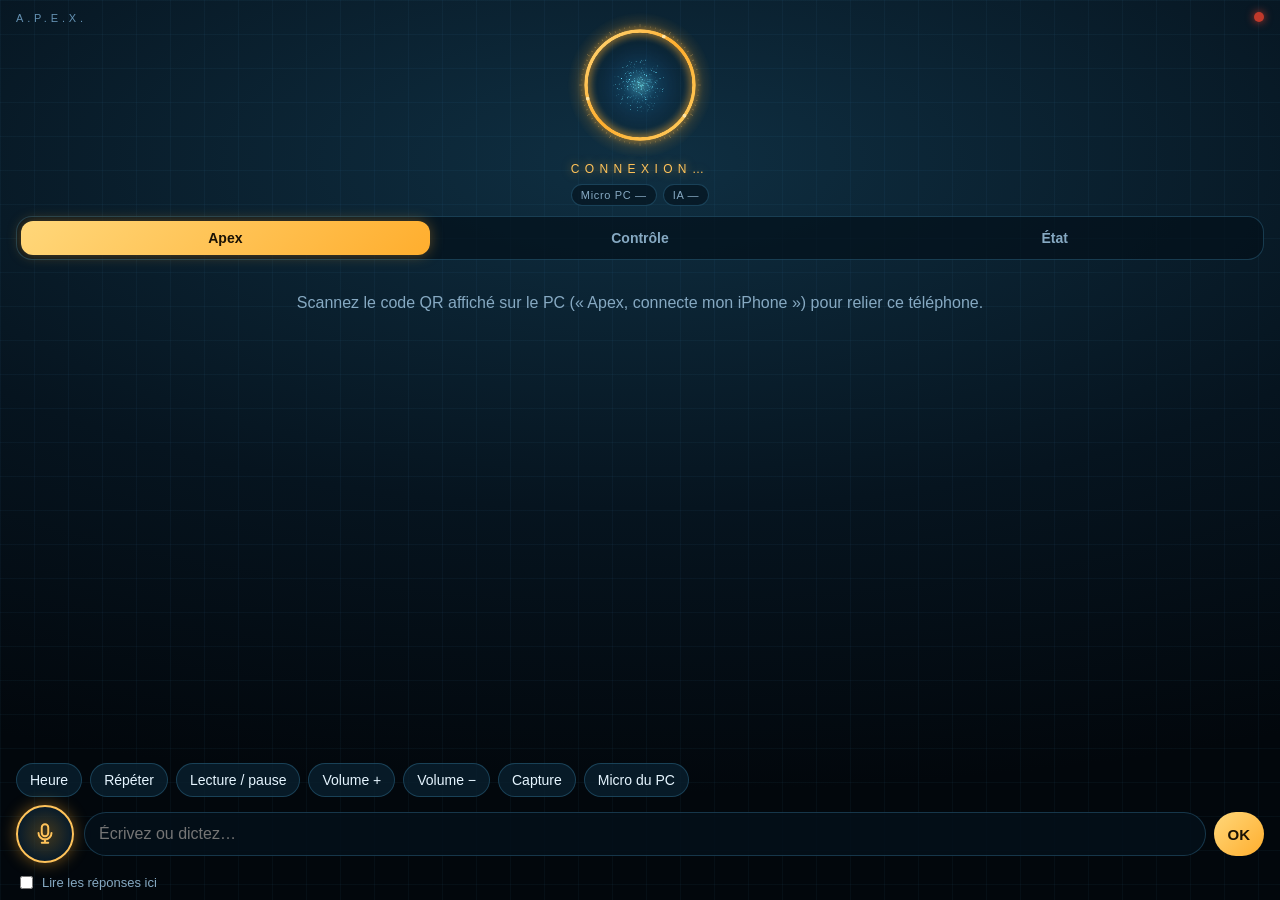
<file: jarvis/hud/mobile.html>
<!doctype html>
<html lang="fr">
<head>
<meta charset="utf-8">
<meta name="viewport" content="width=device-width, initial-scale=1, viewport-fit=cover">
<meta name="apple-mobile-web-app-capable" content="yes">
<meta name="apple-mobile-web-app-status-bar-style" content="black-translucent">
<meta name="apple-mobile-web-app-title" content="Apex">
<meta name="theme-color" content="#06141f">
<title>Apex</title>
<style>
  :root {
    --bg: #06141f; --panel: rgba(10, 32, 48, 0.78); --line: rgba(90, 200, 255, 0.22);
    --cyan: #6fe6ff; --gold: #ffc35a; --text: #e6f5ff; --muted: #86a9c2;
  }
  * { box-sizing: border-box; -webkit-tap-highlight-color: transparent; }
  html, body { margin: 0; height: 100%; background: var(--bg); color: var(--text);
    font-family: -apple-system, "SF Pro Text", "Segoe UI", sans-serif; overscroll-behavior: none; }
  body { display: flex; flex-direction: column; padding: env(safe-area-inset-top) 16px env(safe-area-inset-bottom);
    background:
      linear-gradient(rgba(90, 190, 255, 0.045) 1px, transparent 1px) 0 0 / 34px 34px,
      linear-gradient(90deg, rgba(90, 190, 255, 0.045) 1px, transparent 1px) 0 0 / 34px 34px,
      radial-gradient(120% 70% at 50% 18%, #0f2f42 0%, #06141f 55%, #02070c 100%); }
  .hero { position: relative; display: flex; flex-direction: column; align-items: center; padding: 10px 0 2px; }
  .hero canvas { width: 150px; height: 150px; transition: width 0.3s, height 0.3s; }
  .brand { position: absolute; top: 12px; left: 0; font-size: 11px; letter-spacing: 0.35em; color: rgba(150, 210, 255, 0.65); }
  .dot { position: absolute; top: 12px; right: 0; width: 10px; height: 10px; border-radius: 50%; background: #c0392b; box-shadow: 0 0 8px #c0392b; }
  .dot.on { background: #2ecc71; box-shadow: 0 0 8px #2ecc71; }
  #state { margin-top: 2px; font-size: 12px; letter-spacing: 0.45em; color: var(--gold); text-transform: uppercase;
    text-shadow: 0 0 10px rgba(255, 170, 40, 0.6); }
  #chat { flex: 1; overflow-y: auto; padding: 10px 0 12px; display: flex; flex-direction: column; gap: 8px; }
  .msg { max-width: 86%; padding: 10px 13px; border-radius: 16px; line-height: 1.38; font-size: 16px; white-space: pre-wrap; word-wrap: break-word;
    animation: pop 0.25s ease-out; }
  @keyframes pop { from { opacity: 0; transform: translateY(6px); } }
  .user { align-self: flex-end; background: rgba(60, 170, 255, 0.2); border: 1px solid rgba(111, 230, 255, 0.35); border-bottom-right-radius: 4px; }
  .jarvis { align-self: flex-start; background: var(--panel); border: 1px solid rgba(255, 195, 90, 0.35); border-bottom-left-radius: 4px;
    box-shadow: 0 0 18px rgba(255, 170, 40, 0.08); }
  .msg b { display: block; font-size: 10px; letter-spacing: 0.25em; margin-bottom: 3px; }
  .jarvis b { color: var(--gold); } .user b { color: var(--cyan); }
  .confirm { align-self: stretch; display: flex; gap: 10px; }
  .confirm button { flex: 1; padding: 14px; border-radius: 14px; font-size: 17px; font-weight: 700; border: 0; }
  .confirm .yes { background: linear-gradient(135deg, #ffd77a, #ffae2e); color: #1a1205; }
  .confirm .no { background: var(--panel); color: var(--text); border: 1px solid var(--line); }
  .quick { display: flex; gap: 8px; overflow-x: auto; padding: 2px 0 8px; scrollbar-width: none; }
  .quick button { flex: none; border: 1px solid var(--line); background: var(--panel); color: var(--text);
    border-radius: 18px; padding: 8px 13px; font-size: 14px; }
  .bar { display: flex; gap: 10px; align-items: center; padding-bottom: 10px; }
  .mic { flex: none; width: 58px; height: 58px; border-radius: 50%; border: 2px solid var(--gold);
    background: radial-gradient(circle, rgba(255, 200, 80, 0.25), rgba(10, 30, 45, 0.9) 70%); color: var(--gold);
    box-shadow: 0 0 16px rgba(255, 170, 40, 0.45); display: grid; place-items: center; }
  .mic svg { width: 26px; height: 26px; fill: none; stroke: currentColor; stroke-width: 1.8; stroke-linecap: round; }
  .mic.rec { color: #1a1205; background: linear-gradient(135deg, #ffd77a, #ff9d1e); animation: rec 1s ease-in-out infinite; }
  @keyframes rec { 50% { box-shadow: 0 0 34px rgba(255, 170, 40, 0.95); } }
  form { flex: 1; display: flex; gap: 8px; min-width: 0; }
  input[type=text] { flex: 1; min-width: 0; border: 1px solid var(--line); background: rgba(4, 16, 26, 0.85); color: var(--text);
    border-radius: 22px; padding: 12px 14px; font-size: 16px; outline: none; }
  input[type=text]:focus { border-color: var(--cyan); }
  .send { border: 0; border-radius: 22px; padding: 0 14px; font-size: 15px; font-weight: 600; color: #1a1205;
    background: linear-gradient(135deg, #ffd77a, #ffae2e); }
  .opts { display: flex; justify-content: space-between; align-items: center; font-size: 13px; color: var(--muted); padding-bottom: 8px; }
  .opts label { display: flex; align-items: center; gap: 6px; }
  .opts a { color: var(--cyan); }
  details { margin: 0 0 10px; border: 1px solid var(--line); border-radius: 14px; background: var(--panel); padding: 10px 14px; font-size: 14px; color: var(--muted); }
  summary { color: var(--text); font-weight: 600; }
  details ol { padding-left: 18px; line-height: 1.5; }
  code { display: block; word-break: break-all; color: var(--cyan); background: rgba(0, 0, 0, 0.3); padding: 8px; border-radius: 8px; margin: 6px 0; font-size: 12px; }
  .alarm { position: fixed; inset: 0; z-index: 10; display: flex; flex-direction: column; align-items: center; justify-content: center; gap: 18px;
    background: rgba(2, 8, 14, 0.9); padding: 30px; text-align: center; }
  .alarm[hidden] { display: none; }
  .alarm .bell { font-size: 64px; animation: ring 0.5s ease-in-out infinite alternate; }
  @keyframes ring { from { transform: rotate(-14deg); } to { transform: rotate(14deg); } }
  .alarm p { font-size: 22px; line-height: 1.4; margin: 0; }
  .alarm button { padding: 14px 40px; border-radius: 16px; border: 0; font-size: 18px; font-weight: 700;
    background: linear-gradient(135deg, #ffd77a, #ffae2e); color: #1a1205; }
  .toast { position: fixed; left: 16px; right: 16px; bottom: calc(110px + env(safe-area-inset-bottom)); z-index: 5; padding: 12px 14px;
    border-radius: 12px; background: rgba(8, 26, 40, 0.97); border: 1px solid var(--line); font-size: 14px; color: var(--text); }
  .toast[hidden] { display: none; }
  #locked { display: none; padding: 30px 0; text-align: center; color: var(--muted); }
  .chips { display: flex; gap: 6px; justify-content: center; flex-wrap: wrap; margin-top: 8px; }
  .chip { font-size: 11px; letter-spacing: 0.06em; padding: 4px 9px; border-radius: 999px; border: 1px solid var(--line);
    background: rgba(6, 22, 34, 0.75); color: var(--muted); }
  .chip[hidden] { display: none; }
  .chip.ok { color: #8ff0b0; border-color: rgba(46, 204, 113, 0.4); }
  .chip.warn { color: var(--gold); border-color: rgba(255, 195, 90, 0.45); }
  .tabs { display: flex; gap: 6px; margin: 8px 0 4px; padding: 4px; border-radius: 16px; background: rgba(4, 16, 26, 0.7); border: 1px solid var(--line); }
  .tabs button { flex: 1; border: 0; background: none; color: var(--muted); padding: 9px 0; border-radius: 12px; font-size: 14px; font-weight: 600; }
  .tabs button.on { color: #1a1205; background: linear-gradient(135deg, #ffd77a, #ffae2e); box-shadow: 0 0 14px rgba(255, 170, 40, 0.35); }
  .pane { display: none; flex: 1; min-height: 0; flex-direction: column; }
  .pane.on { display: flex; }
  .scroll { flex: 1; overflow-y: auto; padding: 8px 0 14px; }
  .group { margin: 8px 0 14px; }
  .group h3 { margin: 0 0 8px; font-size: 11px; letter-spacing: 0.3em; color: var(--gold); font-weight: 600; text-transform: uppercase; }
  .tiles { display: grid; grid-template-columns: repeat(3, 1fr); gap: 8px; }
  .tile { display: flex; flex-direction: column; align-items: center; justify-content: center; gap: 6px; min-height: 78px; padding: 10px 4px;
    border-radius: 16px; border: 1px solid var(--line); background: var(--panel); color: var(--text); font-size: 12.5px; line-height: 1.2; text-align: center;
    transition: transform 0.12s ease, border-color 0.2s; }
  .tile i { font-style: normal; font-size: 22px; }
  .tile:active { transform: scale(0.94); border-color: var(--gold); box-shadow: 0 0 16px rgba(255, 170, 40, 0.35); }
  .tile.danger { border-color: rgba(255, 120, 110, 0.35); }
  .card { border: 1px solid var(--line); border-radius: 16px; background: var(--panel); padding: 14px; margin-bottom: 10px; }
  .row { display: flex; justify-content: space-between; align-items: center; gap: 12px; padding: 7px 0; border-bottom: 1px solid rgba(90, 200, 255, 0.08); font-size: 15px; }
  .row:last-child { border-bottom: 0; }
  .row span:first-child { color: var(--muted); }
  .row span:last-child { text-align: right; overflow-wrap: anywhere; }
  .meter { height: 6px; border-radius: 3px; background: rgba(90, 200, 255, 0.12); overflow: hidden; margin-top: 4px; }
  .meter div { height: 100%; width: 0; background: linear-gradient(90deg, var(--cyan), var(--gold)); transition: width 0.6s; }
  .gauges { display: grid; grid-template-columns: repeat(3, 1fr); gap: 10px; }
  .gauge { text-align: center; font-size: 12px; color: var(--muted); }
  .gauge b { display: block; font-size: 22px; color: var(--text); font-weight: 600; }
  .empty { color: var(--muted); font-size: 14px; }
  .rem { display: flex; justify-content: space-between; gap: 10px; padding: 8px 0; border-bottom: 1px solid rgba(90, 200, 255, 0.08); }
  .rem:last-child { border-bottom: 0; }
  .rem b { color: var(--gold); font-variant-numeric: tabular-nums; }
  .compose { display: flex; flex-direction: column; gap: 8px; }
  .compose input, .compose textarea { border: 1px solid var(--line); background: rgba(4, 16, 26, 0.85); color: var(--text);
    border-radius: 12px; padding: 11px 12px; font-size: 16px; outline: none; font-family: inherit; }
  .compose textarea { min-height: 70px; resize: vertical; }
  .wide { width: 100%; padding: 12px; border-radius: 14px; border: 0; font-size: 16px; font-weight: 700; color: #1a1205;
    background: linear-gradient(135deg, #ffd77a, #ffae2e); }
  .hero.small canvas { width: 92px; height: 92px; }
</style>
</head>
<body>
  <section class="hero">
    <span class="brand">A.P.E.X.</span>
    <span id="dot" class="dot" title="Connexion au PC"></span>
    <canvas id="orb" width="336" height="336" aria-hidden="true"></canvas>
    <div id="state">connexion…</div>
    <div class="chips">
      <span class="chip" id="c-mic">Micro PC —</span>
      <span class="chip" id="c-ai">IA —</span>
      <span class="chip" id="c-bat" hidden>—</span>
    </div>
  </section>

  <nav class="tabs" role="tablist">
    <button type="button" class="on" data-tab="talk">Apex</button>
    <button type="button" data-tab="ctrl">Contrôle</button>
    <button type="button" data-tab="info">État</button>
  </nav>

  <div id="locked">Scannez le code QR affiché sur le PC (« Apex, connecte mon iPhone ») pour relier ce téléphone.</div>

  <section class="pane on" id="p-talk">
  <main id="chat" class="scroll" aria-live="polite"></main>

  <div class="quick">
    <button type="button" data-cmd="Quelle heure est-il ?">Heure</button>
    <button type="button" data-action="repeat">Répéter</button>
    <button type="button" data-action="media">Lecture / pause</button>
    <button type="button" data-cmd="Monte le volume">Volume +</button>
    <button type="button" data-cmd="Baisse le volume">Volume −</button>
    <button type="button" data-cmd="Capture d'écran">Capture</button>
    <button type="button" data-action="toggle_listening">Micro du PC</button>
  </div>
  <div class="bar">
    <button id="mic" class="mic" type="button" aria-label="Parler à Apex">
      <svg viewBox="0 0 24 24"><rect x="9" y="3" width="6" height="11" rx="3"></rect><path d="M6 11a6 6 0 0 0 12 0"></path><path d="M12 17v3M9 20h6"></path></svg>
    </button>
    <form id="form" autocomplete="off">
      <input id="text" type="text" placeholder="Écrivez ou dictez…" enterkeyhint="send">
      <button class="send" type="submit">OK</button>
    </form>
  </div>
  <div class="opts">
    <label><input id="speak" type="checkbox"> Lire les réponses ici</label>
    <a id="secure" href="#" hidden>Activer le micro</a>
  </div>
  </section>

  <section class="pane" id="p-ctrl"><div class="scroll">
    <div class="group"><h3>Média</h3><div class="tiles">
      <button type="button" class="tile" data-action="media"><i>⏯️</i>Lecture / pause</button>
      <button type="button" class="tile" data-cmd="Chanson suivante"><i>⏭️</i>Suivant</button>
      <button type="button" class="tile" data-cmd="Chanson précédente"><i>⏮️</i>Précédent</button>
      <button type="button" class="tile" data-cmd="Monte le volume"><i>🔊</i>Volume +</button>
      <button type="button" class="tile" data-cmd="Baisse le volume"><i>🔉</i>Volume −</button>
      <button type="button" class="tile" data-cmd="Coupe le son"><i>🔇</i>Muet</button>
    </div></div>
    <div class="group"><h3>Ordinateur</h3><div class="tiles">
      <button type="button" class="tile" data-cmd="Capture d'écran"><i>📸</i>Capture</button>
      <button type="button" class="tile" data-cmd="Qu'est-ce qu'il y a à l'écran ?"><i>👁️</i>Lire l'écran</button>
      <button type="button" class="tile" data-cmd="Montre le bureau"><i>🖥️</i>Bureau</button>
      <button type="button" class="tile" data-cmd="Monte la luminosité"><i>☀️</i>Lumière +</button>
      <button type="button" class="tile" data-cmd="Baisse la luminosité"><i>🌙</i>Lumière −</button>
      <button type="button" class="tile" data-action="toggle_listening"><i>🎙️</i>Micro du PC</button>
      <button type="button" class="tile" data-cmd="Verrouille le PC"><i>🔒</i>Verrouiller</button>
      <button type="button" class="tile danger" data-cmd="Mets le PC en veille"><i>💤</i>Veille</button>
      <button type="button" class="tile danger" data-cmd="Éteins le PC"><i>⏻</i>Éteindre</button>
    </div></div>
    <div class="group"><h3>Applications</h3><div class="tiles">
      <button type="button" class="tile" data-cmd="Ouvre WhatsApp"><i>💬</i>WhatsApp</button>
      <button type="button" class="tile" data-cmd="Ouvre Chrome"><i>🌐</i>Chrome</button>
      <button type="button" class="tile" data-cmd="Ouvre Spotify"><i>🎵</i>Spotify</button>
      <button type="button" class="tile" data-cmd="Ouvre VS Code"><i>🧑‍💻</i>VS Code</button>
      <button type="button" class="tile" data-cmd="Ouvre l'explorateur de fichiers"><i>📁</i>Fichiers</button>
      <button type="button" class="tile" data-cmd="Ouvre YouTube"><i>▶️</i>YouTube</button>
    </div></div>
    <div class="group"><h3>Message WhatsApp</h3>
      <form class="compose card" id="wa" autocomplete="off">
        <input id="wa-to" type="text" placeholder="Contact (ex. Paul)">
        <textarea id="wa-msg" placeholder="Message"></textarea>
        <button class="wide" type="submit">Préparer l'envoi</button>
      </form>
    </div>
    <div class="group"><h3>Minuteur</h3><div class="tiles">
      <button type="button" class="tile" data-cmd="Minuteur de 5 minutes"><i>⏱️</i>5 min</button>
      <button type="button" class="tile" data-cmd="Minuteur de 15 minutes"><i>⏱️</i>15 min</button>
      <button type="button" class="tile" data-cmd="Minuteur d'une heure"><i>⏱️</i>1 heure</button>
    </div></div>
  </div></section>

  <section class="pane" id="p-info"><div class="scroll">
    <div class="card">
      <div class="gauges">
        <div class="gauge"><b id="g-cpu">—</b>Processeur<div class="meter"><div id="m-cpu"></div></div></div>
        <div class="gauge"><b id="g-ram">—</b>Mémoire<div class="meter"><div id="m-ram"></div></div></div>
        <div class="gauge"><b id="g-bat">—</b>Batterie<div class="meter"><div id="m-bat"></div></div></div>
      </div>
    </div>
    <div class="card">
      <div class="row"><span>Connexion au PC</span><span id="i-link">—</span></div>
      <div class="row"><span>Micro du PC</span><span id="i-mic">—</span></div>
      <div class="row"><span>Intelligence</span><span id="i-ai">—</span></div>
      <div class="row"><span>Voix</span><span id="i-voice">—</span></div>
    </div>
    <div class="group"><h3>Rappels et minuteurs</h3>
      <div class="card" id="rems"><div class="empty">Aucun rappel en attente.</div></div>
    </div>
  <details>
    <summary>Utiliser Apex avec Siri</summary>
    <ol>
      <li>App <b>Raccourcis</b> &gt; <b>+</b>, ajoutez <b>Dicter du texte</b>.</li>
      <li>Ajoutez <b>Obtenir le contenu de l'URL</b> : collez l'adresse ci-dessous, méthode <b>POST</b>,
          corps <b>JSON</b> avec un champ <b>text</b> = <i>Texte dicté</i>.</li>
      <li>Ajoutez <b>Obtenir la valeur du dictionnaire</b> (clé <b>reply</b>), puis <b>Énoncer le texte</b>.</li>
      <li>Nommez le raccourci <b>Apex</b>, puis dites « Dis Siri, Apex ».</li>
    </ol>
    <code id="askurl">—</code>
    <button type="button" id="copy" class="send" style="padding:8px 14px">Copier l'adresse</button>
  </details>
  </div></section>

  <div id="alarm" class="alarm" hidden>
    <div class="bell">⏰</div>
    <p id="alarm-text"></p>
    <button type="button" id="alarm-stop">Arrêter</button>
  </div>
  <div id="toast" class="toast" hidden></div>

<script>
(() => {
  "use strict";
  const $ = (id) => document.getElementById(id);
  let KEY = new URLSearchParams(location.search).get("k") || "";
  try { if (KEY) localStorage.setItem("apexKey", KEY); else KEY = localStorage.getItem("apexKey") || ""; } catch (e) { /* private mode */ }
  if (!KEY) $("locked").style.display = "block";
  const q = `?k=${encodeURIComponent(KEY)}`;
  const port = Number(location.port || (location.protocol === "https:" ? 443 : 80));
  const httpBase = location.protocol === "https:" ? `http://${location.hostname}:${port - 1}` : location.origin;
  const secureUrl = location.protocol === "https:" ? location.href : `https://${location.hostname}:${port + 1}/${q}`;
  $("askurl").textContent = `${httpBase}/api/ask${q}`;
  $("copy").onclick = () => navigator.clipboard && navigator.clipboard.writeText($("askurl").textContent).then(() => { $("copy").textContent = "Copié ✓"; });

  function toast(text, ms = 4500) {
    const t = $("toast"); t.textContent = text; t.hidden = false;
    clearTimeout(toast.timer); toast.timer = setTimeout(() => { t.hidden = true; }, ms);
  }

  // ---- Apex orb: golden ring + rotating particle core ----------------------------------------
  const orb = { state: "boot", level: 0, spin: 0, parts: [] };
  (function makeParts() {
    let s = 7; const R = () => ((s = (s * 1664525 + 1013904223) >>> 0) / 4294967296);
    for (let i = 0; i < 380; i++) {
      const th = 6.2832 * R(), ph = Math.acos(2 * R() - 1), r = Math.pow(R(), 0.55) * 0.9;
      orb.parts.push([Math.sin(ph) * Math.cos(th) * r, Math.cos(ph) * r, Math.sin(ph) * Math.sin(th) * r, R() * 6.28]);
    }
  })();
  const cv = $("orb"), g = cv.getContext("2d");
  let last = performance.now();
  function frame(now) {
    requestAnimationFrame(frame);
    const dt = Math.min(0.1, (now - last) / 1000); last = now;
    const t = now / 1000, st = orb.state;
    const W = cv.width, m = W / 2, R = W * 0.36;
    const voice = st === "speaking" ? 0.35 + 0.35 * Math.abs(Math.sin(t * 7)) : (st === "rec" || st === "listening") ? orb.level : 0;
    orb.spin += dt * (st === "thinking" ? 2.2 : st === "speaking" ? 0.9 : 0.4);
    g.clearRect(0, 0, W, W);
    g.globalCompositeOperation = "lighter";
    const halo = g.createRadialGradient(m, m, R * 0.8, m, m, R * 1.35);
    halo.addColorStop(0, "rgba(255,170,40,0)"); halo.addColorStop(0.4, `rgba(255,170,40,${0.16 + voice * 0.2})`); halo.addColorStop(1, "rgba(255,170,40,0)");
    g.fillStyle = halo; g.fillRect(0, 0, W, W);
    const core = g.createRadialGradient(m, m, 0, m, m, R * 0.8);
    core.addColorStop(0, `rgba(120,240,255,${0.45 + voice * 0.3})`); core.addColorStop(0.4, "rgba(40,170,255,0.14)"); core.addColorStop(1, "rgba(20,90,200,0)");
    g.fillStyle = core; g.fillRect(0, 0, W, W);
    // particles
    const rad = R * (0.62 + voice * 0.18), ca = Math.cos(orb.spin), sa = Math.sin(orb.spin);
    for (const p of orb.parts) {
      const x1 = p[0] * ca + p[2] * sa, z1 = -p[0] * sa + p[2] * ca;
      const y2 = p[1] * 0.94 - z1 * 0.34, z2 = p[1] * 0.34 + z1 * 0.94;
      const f = 1 / (1.6 - z2 * 0.5);
      const a = Math.max(0.12, Math.min(1, 0.5 + z2 * 0.5)) * (0.75 + 0.25 * Math.sin(t * 3 + p[3]));
      g.fillStyle = st === "error" ? `rgba(255,120,110,${a})` : `rgba(110,235,255,${a})`;
      const sz = 2.2 * f;
      g.fillRect(m + x1 * rad * f * 1.4 - sz / 2, m + y2 * rad * f * 1.4 - sz / 2, sz, sz);
    }
    // golden ring
    g.globalCompositeOperation = "source-over";
    g.save(); g.shadowColor = "rgba(255,170,40,0.95)"; g.shadowBlur = 18 + voice * 20;
    const gold = g.createLinearGradient(m - R, m - R, m + R, m + R);
    gold.addColorStop(0, "#ffd77a"); gold.addColorStop(0.5, "#ffae2e"); gold.addColorStop(1, "#ffcf63");
    g.strokeStyle = gold; g.lineWidth = W * 0.022;
    g.beginPath(); g.arc(m, m, R * (1 + voice * 0.03), 0, 6.2832); g.stroke(); g.restore();
    g.strokeStyle = "rgba(255,200,110,0.35)"; g.lineWidth = 1.5;
    for (let i = 0; i < 72; i++) {
      const a = i / 72 * 6.2832, r1 = R * 1.07, r2 = R * (i % 6 === 0 ? 1.13 : 1.1);
      g.beginPath(); g.moveTo(m + Math.cos(a) * r1, m + Math.sin(a) * r1); g.lineTo(m + Math.cos(a) * r2, m + Math.sin(a) * r2); g.stroke();
    }
    for (let i = 0; i < 3; i++) {   // orbiting dots
      const a = t * (0.5 + i * 0.15) + i * 2.1;
      g.fillStyle = "rgba(255,230,170,0.95)";
      g.beginPath(); g.arc(m + Math.cos(a) * R, m + Math.sin(a) * R, W * 0.012, 0, 6.2832); g.fill();
    }
  }
  requestAnimationFrame(frame);

  // ---- conversation -------------------------------------------------------------------------
  const STATES = { idle: "standby", listening: "écoute", thinking: "réfléchit", speaking: "parle",
                   paused: "micro en pause", error: "erreur", boot: "démarrage", rec: "je vous écoute" };
  const chat = $("chat"), bubbles = new Map();
  let speakOn = false;
  try { speakOn = localStorage.getItem("apexSpeak") === "1"; } catch (e) { /* ignore */ }
  $("speak").checked = speakOn;
  $("speak").onchange = () => { speakOn = $("speak").checked; unlockAudio(); try { localStorage.setItem("apexSpeak", speakOn ? "1" : "0"); } catch (e) { /* ignore */ } };
  function setState(s) { if (orb.state !== "rec") orb.state = s; $("state").textContent = STATES[orb.state] || s; }

  function bubble(role, text, id) {
    if (role !== "user" && role !== "jarvis") return null;
    const el = document.createElement("div");
    el.className = `msg ${role}`;
    const who = document.createElement("b");
    who.textContent = role === "user" ? "VOUS" : "APEX";
    const body = document.createElement("span");
    body.textContent = text || "";
    el.append(who, body);
    chat.appendChild(el);
    while (chat.children.length > 60) chat.removeChild(chat.firstChild);
    chat.scrollTop = chat.scrollHeight;
    if (id) bubbles.set(id, body);
    return body;
  }
  function say(text) {
    if (!speakOn || !text || !window.speechSynthesis) return;
    const u = new SpeechSynthesisUtterance(text);
    u.lang = /\b(the|is|you|sir|your)\b/i.test(text) && !/[éèàçù]/i.test(text) ? "en-US" : "fr-FR";
    speechSynthesis.cancel(); speechSynthesis.speak(u);
  }
  function confirmBox(question) {
    if (window.__apexTab) window.__apexTab("talk");
    document.querySelectorAll(".confirm").forEach((c) => c.remove());
    const box = document.createElement("div");
    box.className = "confirm";
    for (const [label, cls, answer] of [["Oui", "yes", "oui"], ["Non", "no", "non"]]) {
      const b = document.createElement("button");
      b.className = cls; b.textContent = label;
      b.onclick = () => { box.remove(); post("/api/command", { text: answer }); };
      box.appendChild(b);
    }
    chat.appendChild(box); chat.scrollTop = chat.scrollHeight;
    if (navigator.vibrate) navigator.vibrate(120);
  }

  // ---- alarm (reminders, timers) --------------------------------------------------------------
  let audioCtx = null, alarmTimer = 0;
  function unlockAudio() {
    try { if (!audioCtx) audioCtx = new (window.AudioContext || window.webkitAudioContext)(); if (audioCtx.state === "suspended") audioCtx.resume(); } catch (e) { /* ignore */ }
  }
  document.addEventListener("touchend", unlockAudio, { once: true });
  document.addEventListener("click", unlockAudio, { once: true });
  function beep() {
    if (!audioCtx) return;
    const now = audioCtx.currentTime;
    [880, 1175, 880, 1175].forEach((f, i) => {
      const o = audioCtx.createOscillator(), gn = audioCtx.createGain();
      o.frequency.value = f; o.connect(gn); gn.connect(audioCtx.destination);
      gn.gain.setValueAtTime(0.0001, now + i * 0.25); gn.gain.exponentialRampToValueAtTime(0.4, now + i * 0.25 + 0.02);
      gn.gain.exponentialRampToValueAtTime(0.0001, now + i * 0.25 + 0.22);
      o.start(now + i * 0.25); o.stop(now + i * 0.25 + 0.24);
    });
  }
  function alarm(text) {
    $("alarm-text").textContent = text; $("alarm").hidden = false;
    beep(); clearInterval(alarmTimer); alarmTimer = setInterval(beep, 2500);
    if (navigator.vibrate) navigator.vibrate([400, 200, 400]);
    if (window.speechSynthesis) { const u = new SpeechSynthesisUtterance(text); u.lang = "fr-FR"; speechSynthesis.speak(u); }
    setTimeout(() => { if (!$("alarm").hidden) stopAlarm(); }, 60000);
  }
  function stopAlarm() { clearInterval(alarmTimer); $("alarm").hidden = true; }
  $("alarm-stop").onclick = stopAlarm;

  function handle(m) {
    switch (m.type) {
      case "state": setState(m.state); if (m.state === "paused" || m.state === "idle") setTimeout(() => window.__apexStatus && window.__apexStatus(), 300); break;
      case "log":
        bubble(m.role, m.text, m.id);
        if (m.role === "jarvis" && !m.streaming) say(m.text);
        break;
      case "log_append": { const b = bubbles.get(m.id); if (b) { b.textContent += m.text; chat.scrollTop = chat.scrollHeight; } break; }
      case "log_end": { const b = bubbles.get(m.id); if (b) say(b.textContent); break; }
      case "confirm": confirmBox(m.text); break;
      case "alarm": alarm(m.text); break;
      default: break;
    }
  }
  function connect() {
    if (!KEY) return;
    const es = new EventSource(`/events${q}`);
    es.onopen = () => { $("dot").classList.add("on"); };
    es.onmessage = (e) => { try { handle(JSON.parse(e.data)); } catch (err) { /* ignore */ } };
    es.onerror = () => { $("dot").classList.remove("on"); $("state").textContent = "PC injoignable…"; };
  }
  function post(path, body) {
    return fetch(`${path}${q}`, { method: "POST", headers: { "Content-Type": "application/json" }, body: JSON.stringify(body) })
      .catch(() => toast("PC injoignable. Le téléphone est-il sur le même Wi-Fi ?"));
  }
  $("form").onsubmit = (e) => {
    e.preventDefault(); unlockAudio();
    const text = $("text").value.trim();
    if (!text) return;
    $("text").value = "";
    post("/api/command", { text });
  };
  document.querySelectorAll("[data-cmd]").forEach((b) => { b.onclick = () => { unlockAudio(); post("/api/command", { text: b.dataset.cmd }); }; });
  document.querySelectorAll("[data-action]").forEach((b) => { b.onclick = () => { unlockAudio(); post("/api/action", { action: b.dataset.action }); }; });

  // ---- voice from the iPhone: record, send to the PC (Whisper), Apex answers -----------------
  const canRecord = window.isSecureContext && navigator.mediaDevices && window.MediaRecorder;
  if (!canRecord) {
    $("secure").hidden = false; $("secure").href = secureUrl;
    $("secure").onclick = (e) => {
      e.preventDefault();
      if (confirm("Pour utiliser le micro, l'iPhone doit ouvrir l'adresse sécurisée d'Apex. La première fois, Safari affiche « Cette connexion n'est pas privée » : c'est le certificat local de votre PC. Touchez « Afficher les détails » puis « visiter ce site web ». Continuer ?")) location.href = secureUrl;
    };
  }
  let rec = null, chunks = [], stream = null, analyser = null, levelTimer = 0, stopTimer = 0;
  async function startRec() {
    unlockAudio();
    try {
      stream = await navigator.mediaDevices.getUserMedia({ audio: { echoCancellation: true, noiseSuppression: true } });
    } catch (e) { toast("Micro refusé. Autorisez le micro pour cette page dans Réglages > Safari."); return; }
    const type = ["audio/mp4", "audio/webm;codecs=opus", "audio/webm"].find((t) => MediaRecorder.isTypeSupported && MediaRecorder.isTypeSupported(t)) || "";
    rec = new MediaRecorder(stream, type ? { mimeType: type } : undefined);
    chunks = [];
    rec.ondataavailable = (e) => { if (e.data && e.data.size) chunks.push(e.data); };
    rec.onstop = sendRec;
    rec.start();
    orb.state = "rec"; $("state").textContent = STATES.rec; $("mic").classList.add("rec");
    try {
      const src = audioCtx.createMediaStreamSource(stream); analyser = audioCtx.createAnalyser(); analyser.fftSize = 512; src.connect(analyser);
      const buf = new Uint8Array(analyser.fftSize);
      levelTimer = setInterval(() => { analyser.getByteTimeDomainData(buf); let p = 0; for (const v of buf) p = Math.max(p, Math.abs(v - 128)); orb.level = Math.min(1, p / 70); }, 60);
    } catch (e) { /* level display only */ }
    stopTimer = setTimeout(stopRec, 15000);
  }
  function stopRec() {
    clearTimeout(stopTimer); clearInterval(levelTimer); orb.level = 0;
    if (rec && rec.state !== "inactive") rec.stop();
    if (stream) stream.getTracks().forEach((t) => t.stop());
    $("mic").classList.remove("rec"); orb.state = "thinking"; $("state").textContent = STATES.thinking;
  }
  async function sendRec() {
    const blob = new Blob(chunks, { type: (rec && rec.mimeType) || "audio/mp4" });
    if (blob.size < 2000) { orb.state = "idle"; toast("Trop court : touchez le micro, parlez, puis touchez à nouveau."); return; }
    try {
      const r = await fetch(`/api/audio${q}`, { method: "POST", headers: { "Content-Type": blob.type || "audio/mp4" }, body: blob });
      const data = await r.json();
      if (!data.heard) toast(data.reply || "Je n'ai pas compris.");
    } catch (e) { toast("Envoi impossible. Le PC est-il allumé et sur le même Wi-Fi ?"); }
    orb.state = "idle";
  }
  $("mic").onclick = () => {
    if (!canRecord) {
      toast("Le micro de cette page demande l'adresse sécurisée : touchez « Activer le micro ». Sinon, utilisez la dictée du clavier (🎤).", 7000);
      $("text").focus();
      return;
    }
    if (rec && rec.state === "recording") stopRec(); else startRec();
  };
  // ---- tabs ---------------------------------------------------------------------------------
  function showTab(name) {
    document.querySelectorAll(".tabs button").forEach((b) => b.classList.toggle("on", b.dataset.tab === name));
    document.querySelectorAll(".pane").forEach((p) => p.classList.toggle("on", p.id === `p-${name}`));
    document.querySelector(".hero").classList.toggle("small", name !== "talk");
    try { localStorage.setItem("apexTab", name); } catch (e) { /* ignore */ }
    if (name === "info") refreshStatus();
    if (name === "talk") chat.scrollTop = chat.scrollHeight;
  }
  window.__apexTab = showTab;
  document.querySelectorAll(".tabs button").forEach((b) => { b.onclick = () => showTab(b.dataset.tab); });
  document.querySelectorAll(".tile").forEach((b) => {
    b.addEventListener("click", () => { if (navigator.vibrate) navigator.vibrate(15); toast("Envoyé à Apex : " + b.textContent.trim(), 1800); });
  });

  // ---- status -------------------------------------------------------------------------------
  function meter(id, v) { const el = $(id); if (el) el.style.width = `${Math.max(0, Math.min(100, v || 0))}%`; }
  function chip(id, text, cls) { const c = $(id); c.textContent = text; c.className = `chip ${cls || ""}`; c.hidden = false; }
  async function refreshStatus() {
    if (!KEY) return;
    let s;
    try { s = await (await fetch(`/api/status${q}`, { cache: "no-store" })).json(); } catch (e) { $("i-link").textContent = "hors ligne"; return; }
    $("i-link").textContent = "en ligne ✓";
    chip("c-mic", s.listening ? "Micro PC actif" : "Micro PC en pause", s.listening ? "ok" : "warn");
    $("i-mic").textContent = s.listening ? "actif" : "en pause";
    if (s.ai) { chip("c-ai", s.ai, ""); $("i-ai").textContent = s.ai; }
    if (s.voice) $("i-voice").textContent = s.voice;
    if (s.cpu != null) { $("g-cpu").textContent = `${s.cpu}%`; meter("m-cpu", s.cpu); }
    if (s.ram != null) { $("g-ram").textContent = `${s.ram}%`; meter("m-ram", s.ram); }
    if (s.battery != null) {
      $("g-bat").textContent = `${s.battery}%`; meter("m-bat", s.battery);
      chip("c-bat", `PC ${s.battery}%${s.plugged ? " ⚡" : ""}`, s.battery < 20 && !s.plugged ? "warn" : "");
    }
    const box = $("rems"); box.textContent = "";
    if (!s.reminders || !s.reminders.length) {
      const e = document.createElement("div"); e.className = "empty"; e.textContent = "Aucun rappel en attente."; box.appendChild(e);
    } else {
      for (const r of s.reminders) {
        const row = document.createElement("div"); row.className = "rem";
        const a = document.createElement("span"); a.textContent = r.what || "Rappel";
        const b = document.createElement("b"); b.textContent = r.due;
        row.append(a, b); box.appendChild(row);
      }
    }
  }
  window.__apexStatus = refreshStatus;
  setInterval(() => { if (!document.hidden) refreshStatus(); }, 8000);
  document.addEventListener("visibilitychange", () => { if (!document.hidden) refreshStatus(); });

  // ---- WhatsApp form: Apex prepares the message, the user confirms with Oui / Non -------------
  $("wa").onsubmit = (e) => {
    e.preventDefault();
    const to = $("wa-to").value.trim(), msg = $("wa-msg").value.trim();
    if (!to || !msg) { toast("Indiquez le contact et le message."); return; }
    post("/api/command", { text: `Envoie sur WhatsApp à ${to} : ${msg}` });
    $("wa-msg").value = ""; showTab("talk");
  };

  let savedTab = "talk";
  try { savedTab = localStorage.getItem("apexTab") || "talk"; } catch (e) { /* ignore */ }
  showTab(["talk", "ctrl", "info"].includes(savedTab) ? savedTab : "talk");
  refreshStatus();
  window.__apexHandle = handle; // tests
  connect();
})();
</script>
</body>
</html>
</file>
